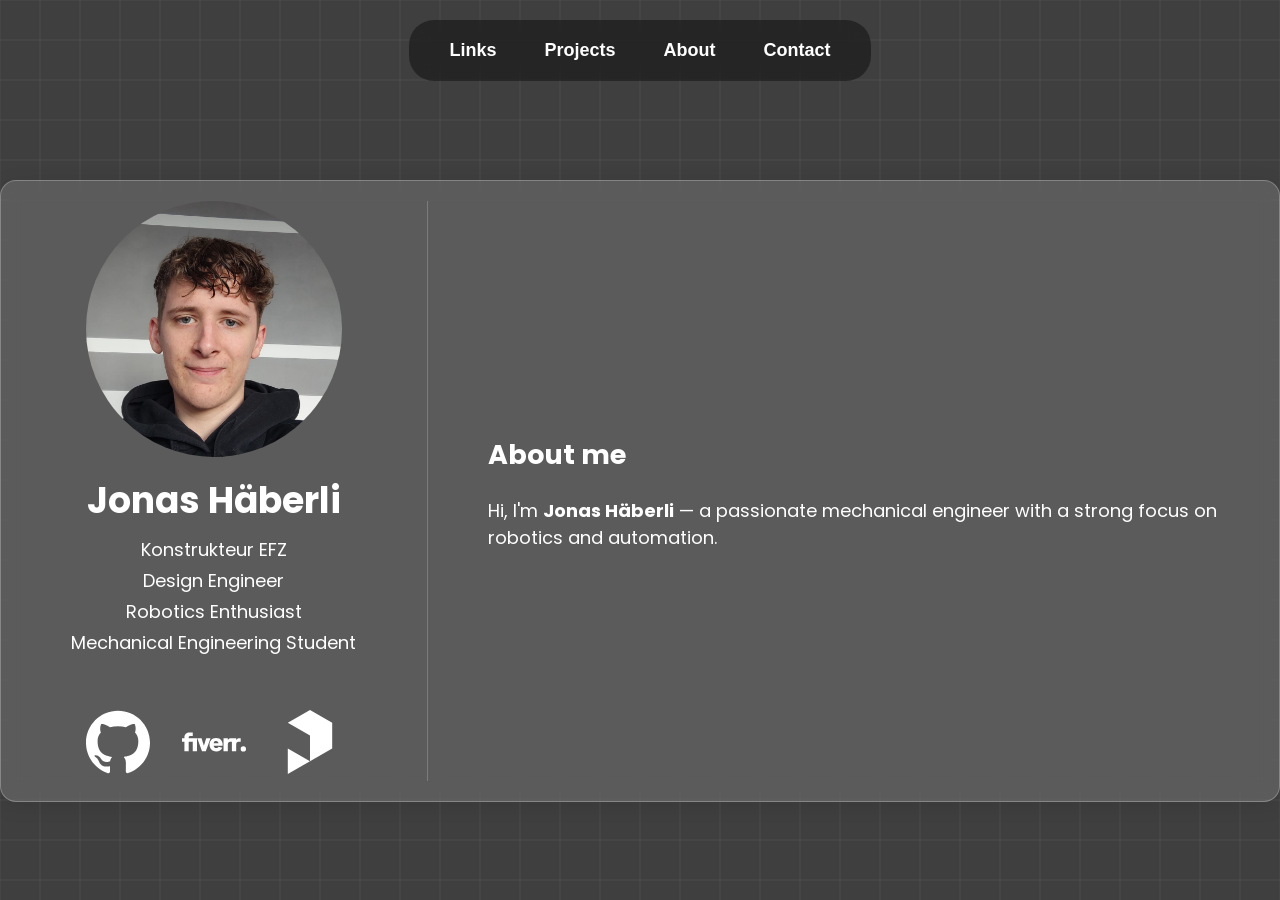
<file: index.html>
<!doctype html>
<html lang="en">

<head>
  <meta charset="UTF-8" />
  <meta name="viewport" content="width=device-width, initial-scale=1.0" />
  <meta http-equiv="X-UA-Compatible" content="ie=edge" />
  <link rel="preconnect" href="https://fonts.googleapis.com">
  <link rel="preconnect" href="https://fonts.gstatic.com" crossorigin>
  <link href="https://fonts.googleapis.com/css2?family=Poppins:wght@400;700&display=swap" rel="stylesheet">
  <title>Portfolio</title>
  <link rel="stylesheet" href="style.css" />
</head>

<body>
  <!--This part needs to be changed in all subsides-->
  <canvas id="background-grid"></canvas>

  <nav class="menu-bar">
    <ul>
      <li><a href="index.html">Links</a></li>
      <li><a href="projects.html">Projects</a></li>
      <li><a href="about.html">About</a></li>
      <li><a href="contact.html">Contact</a></li>
    </ul>
  </nav>
  <script src="background.js"></script>
  <!--Part of repetition ends here-->

  <!--Here goes the main Element of the site-->
  <div class="page-container">
  <div class="main-site-content">

    <div class="main-site-left-content">
      <div class="thats-me">
        <img src="images/myself.jpg" alt="Profile picture" class="profile-img" />
          <h1>Jonas Häberli</h1>
          <p>Konstrukteur EFZ</p>
          <p>Design Engineer</p>
          <p>Robotics Enthusiast</p>
          <p>Mechanical Engineering Student</p>
      </div>

      <div class="social-links">
        <a href="https://github.com/jonashaeberli" target="_blank">
          <img src="images/github.svg" alt="GitHub" class="social-icon" style="filter: invert(1);"/>
        </a>
        <a href="https://www.fiverr.com/users/hdjg_swm" target="_blank">
          <img src="images/fiverr.svg" alt="Fiverr" class="social-icon" style="filter: invert(1);"/>
        </a>
        <a href="https://www.printables.com/@HDJG_39297" target="_blank">
          <img src="images/printables.svg" alt="Printables" class="social-icon" style="filter: invert(1);"/>
        </a>
      </div>
    </div>

    <div class="main-site-right-content">
      <h2>About me</h2>
      <p>Hi, I'm <strong>Jonas Häberli</strong> — a passionate mechanical engineer with a strong focus on robotics and automation.</p>
    </div>

  </div>
  </div>

</body>

</html>
</file>
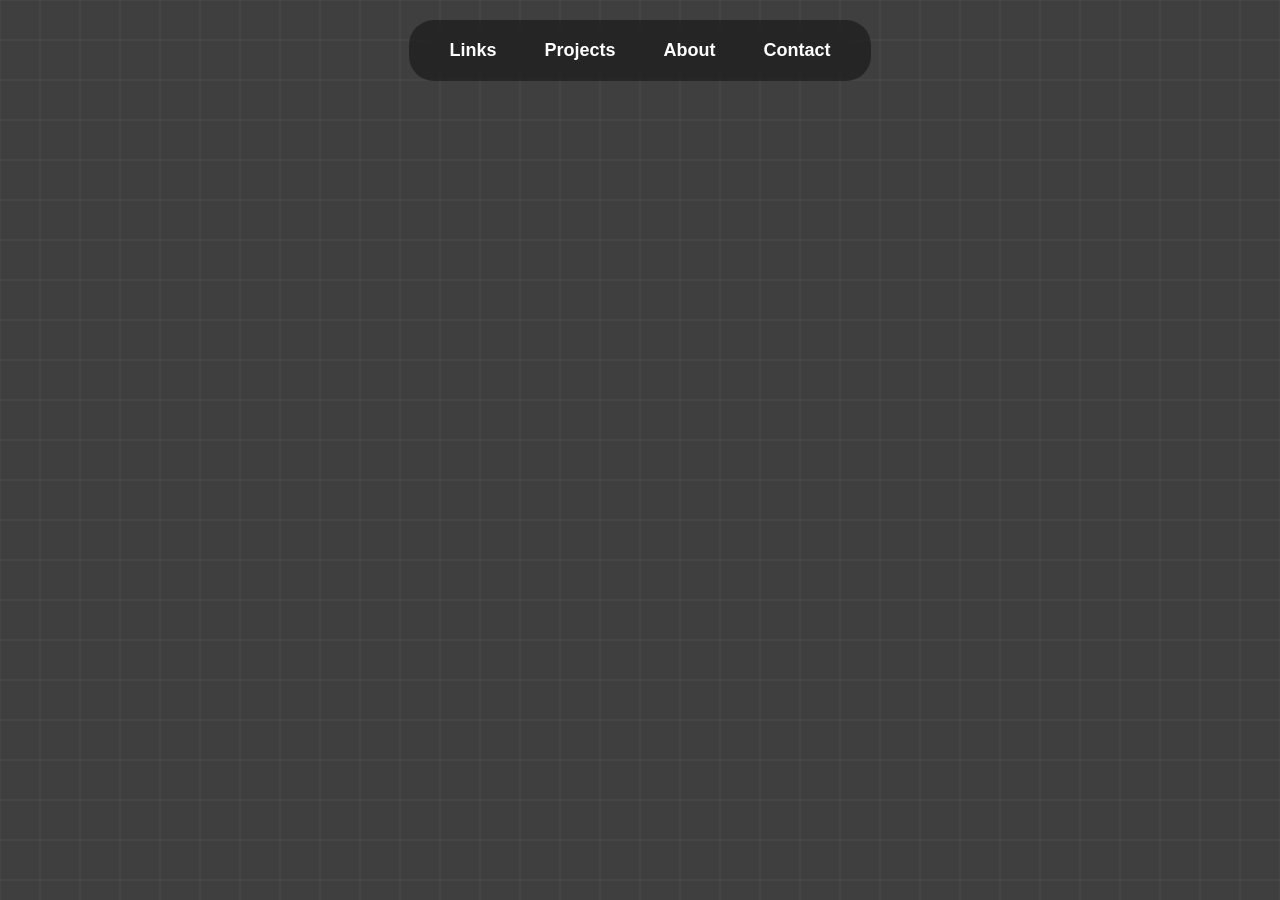
<file: about.html>
<!--
<!DOCTYPE html>
<html lang="en">
    <head>
      <meta charset="UTF-8" />
      <meta name="viewport" content="width=device-width, initial-scale=1.0" />
      <title>Jonas Häberli</title>
      <link href="https://fonts.googleapis.com/css2?family=Montserrat:wght@400;700&display=swap" rel="stylesheet">
      <link rel="stylesheet" href="style.css">
    </head>
    <body>
      <div class="cursor" id="cursor"></div>
      <div id="navbar"></div>

      <main class="about-container">
        <section class="about-content">
          <h1>About Me</h1>

          <p>Hi, I'm <strong>Jonas Häberli</strong> — a passionate mechanical engineer with a strong focus on robotics and automation.</p>

          <p>My professional journey began in 2020 with an apprenticeship as a design engineer. In Switzerland, this hands-on education path provides a nationally recognized qualification, offering direct entry into the engineering field. During my apprenticeship, I gained early and practical exposure to mechanical design and development. In 2024, I graduated as the top-performing design engineering apprentice in the canton of Bern.</p>

          <p>Alongside my apprenticeship, I earned two additional academic certifications — the <em>Berufsmaturität</em> and the <em>Passerelle</em> — which allow me to study at a Swiss university without attending traditional secondary school.</p>

          <p>After completing the apprenticeship, I continued working at the same company, contributing to the development of a fully automated packaging machine. My role focused primarily on conceptual and design engineering tasks. Following this project, I completed my mandatory military service in the Swiss Army before transitioning to academic studies.</p>

          <p>In 2025, I’ll begin studying Mechanical Engineering at <strong>ETH Zurich</strong>, where I plan to deepen my expertise and continue developing innovative robotic and automation systems.</p>

        </section>
      </main>

      <script>
        fetch("nav.html")
          .then(res => res.text())
          .then(data => document.getElementById("navbar").innerHTML = data);
      </script>
      <script src="script.js"></script>
    </body>
</html>
-->
<!DOCTYPE html>
<html lang="en">

<head>
  <meta charset="UTF-8" />
  <meta name="viewport" content="width=device-width, initial-scale=1.0" />
  <meta http-equiv="X-UA-Compatible" content="ie=edge" />
  <link rel="preconnect" href="https://fonts.googleapis.com">
  <link rel="preconnect" href="https://fonts.gstatic.com" crossorigin>
  <link href="https://fonts.googleapis.com/css2?family=Poppins:wght@400;700&display=swap" rel="stylesheet">
  <title>About</title>
  <link rel="stylesheet" href="style.css" />
</head>

<body>
  <canvas id="background-grid"></canvas>

  <nav class="menu-bar">
    <ul>
      <li><a href="index.html">Links</a></li>
      <li><a href="projects.html">Projects</a></li>
      <li><a href="about.html">About</a></li>
      <li><a href="contact.html">Contact</a></li>
    </ul>
  </nav>
  <script src="background.js"></script>
</body>

</html>
</file>
<file: style.css>
body {
  min-height: 100vh;
  margin: 0;
  display: flex;
  flex-direction: column;
  align-items: center;
  font-family: 'Poppins';
  font-size: large;
  color: #ffffff;
}

.menu-bar {
  background-color: rgba(0, 0, 0, 0.4);
  -webkit-backdrop-filter: blur(10px);
  backdrop-filter: blur(10px);
  padding: 8px 16px;
  border-radius: 25px;
  width: fit-content;
  max-width: 90vw;
  box-sizing: border-box;
  margin-top: 20px;

  ul {
    display: flex;
    flex-wrap: wrap;
    padding: 0;
    margin: 0;
    list-style: none;
    justify-content: center;
  }

  li {
    padding: 12px 16px;
    margin: 0 8px;
    position: relative;
    font-family: sans-serif;
    font-weight: bold;
    color: white;
    cursor: pointer;
    white-space: nowrap;
    text-align: center;

    &::before {
      content: " ";
      position: absolute;
      top: 0;
      left: 0;
      height: 100%;
      width: 100%;
      z-index: -1;
      transition: 0.2s;
      border-radius: 25px;
    }

    &:hover {
      color: black;

      &::before {
        background: linear-gradient(to bottom, #e8edec, #d2d1d3);
        box-shadow: 0 3px 20px 0 black;
        transform: scale(1.2);
      }
    }

    a {
      text-decoration: none;
      color: inherit;
    }
  }
}

#background-grid {
  position: fixed;
  top: 0;
  left: 0;
  z-index: -1; /* Keep it behind your content */
  width: 100vw;
  height: 100vh;
  pointer-events: none; /* Allow clicks to pass through */
  background-color: #3f3f3f; /* dark grey */
}

/*Style for the main Site center content*/
.page-container {
  display: flex;
  justify-content: center;
  align-items: center;
  flex-grow: 1;
  width: 100%;
}
.main-site-content {
  align-self: center;
  display: flex;
  justify-content: center;
  align-items: center;
  background: rgba(255, 255, 255, 0.15);
  width: fit-content;
  border-radius: 16px;
  padding: 20px;
  gap: 40px;
  backdrop-filter: blur(10px);
  box-shadow: 0 4px 20px rgba(0, 0, 0, 0.1);
  border: 1px solid rgba(255, 255, 255, 0.25);
}

.main-site-left-content {
  flex: 1;
  padding-right: 20px;
  border-right: 1px solid rgba(255, 255, 255, 0.2);
}

.main-site-right-content {
  flex: 2;
  padding-left: 20px;
}

.thats-me {
  display: flex;
  flex-direction: column;
  align-items: center;
}

.thats-me h1 {
  margin-top: 0;
  margin-bottom: 0.5rem;
}

.thats-me p {
  margin-top: 0;
  margin-bottom: 0.25rem;
}

.profile-img {
  height: 256px;
  width: 256px;
  
  border-radius: 50%;
  margin-bottom: 16px;
  object-fit: cover;
}

.social-links {
  display: flex;
  justify-content: center;
  gap: 32px;
  margin-top: 50px;
}

.social-icon {
  width: 64px;
  height: 64px;
  opacity: 1;
  transition: opacity 0.2s ease;
}

.social-icon:hover {
  opacity: 0.6;
}
</file>
